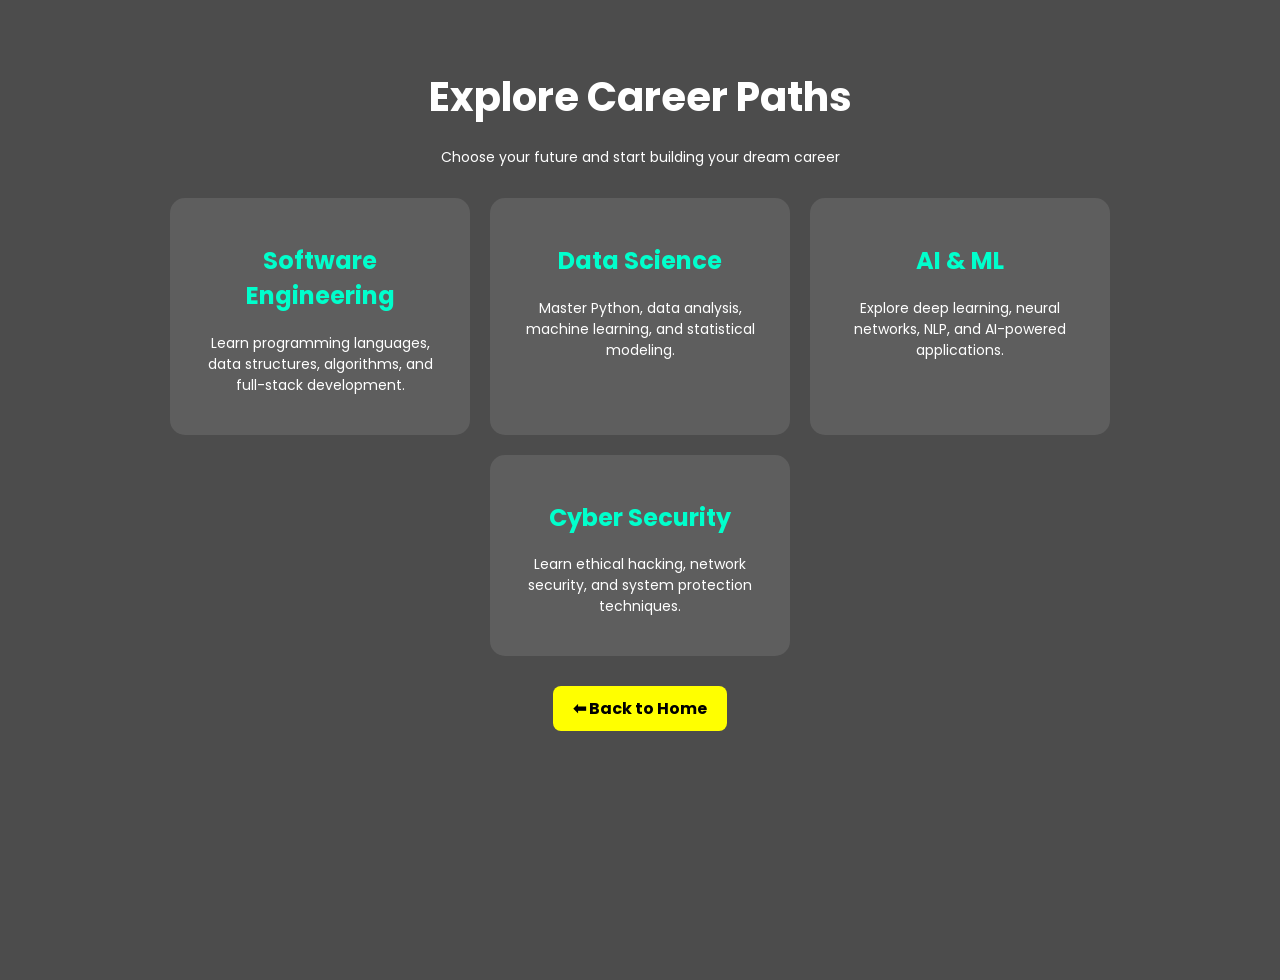
<file: career-paths.html>
<!DOCTYPE html>
<html lang="en">
<head>
    <meta charset="UTF-8">
    <title>Career Paths</title>
    <link href="https://fonts.googleapis.com/css2?family=Poppins:wght@300;500;700&display=swap" rel="stylesheet">

    <style>
        body {
            margin: 0;
            font-family: 'Poppins', sans-serif;
            color: white;
            text-align: center;
            background: url('https://images.unsplash.com/photo-1522202176988-66273c2fd55f') no-repeat center center/cover;
        }

        .overlay {
            background: rgba(0, 0, 0, 0.7);
            min-height: 100vh;
            padding: 40px;
        }

        h1 {
            font-size: 40px;
            margin-bottom: 20px;
        }

        .container {
            display: flex;
            justify-content: center;
            flex-wrap: wrap;
            gap: 20px;
            margin-top: 30px;
        }

        .card {
            background: rgba(255, 255, 255, 0.1);
            padding: 25px;
            border-radius: 15px;
            width: 250px;
            transition: 0.3s;
        }

        .card:hover {
            transform: scale(1.05);
            background: rgba(255, 255, 255, 0.2);
        }

        h2 {
            color: #00ffcc;
        }

        p {
            font-size: 14px;
        }

        .btn {
            display: inline-block;
            margin-top: 30px;
            padding: 10px 20px;
            background: yellow;
            color: black;
            text-decoration: none;
            border-radius: 8px;
            font-weight: bold;
        }

        .btn:hover {
            background: orange;
        }
    </style>
</head>

<body>

<div class="overlay">

    <h1>Explore Career Paths</h1>
    <p>Choose your future and start building your dream career</p>

    <div class="container">

        <div class="card">
            <h2>Software Engineering</h2>
            <p>Learn programming languages, data structures, algorithms, and full-stack development.</p>
        </div>

        <div class="card">
            <h2>Data Science</h2>
            <p>Master Python, data analysis, machine learning, and statistical modeling.</p>
        </div>

        <div class="card">
            <h2>AI & ML</h2>
            <p>Explore deep learning, neural networks, NLP, and AI-powered applications.</p>
        </div>

        <div class="card">
            <h2>Cyber Security</h2>
            <p>Learn ethical hacking, network security, and system protection techniques.</p>
        </div>

    </div>

    <a href="index.html" class="btn">⬅ Back to Home</a>

</div>

</body>
</html>
</file>
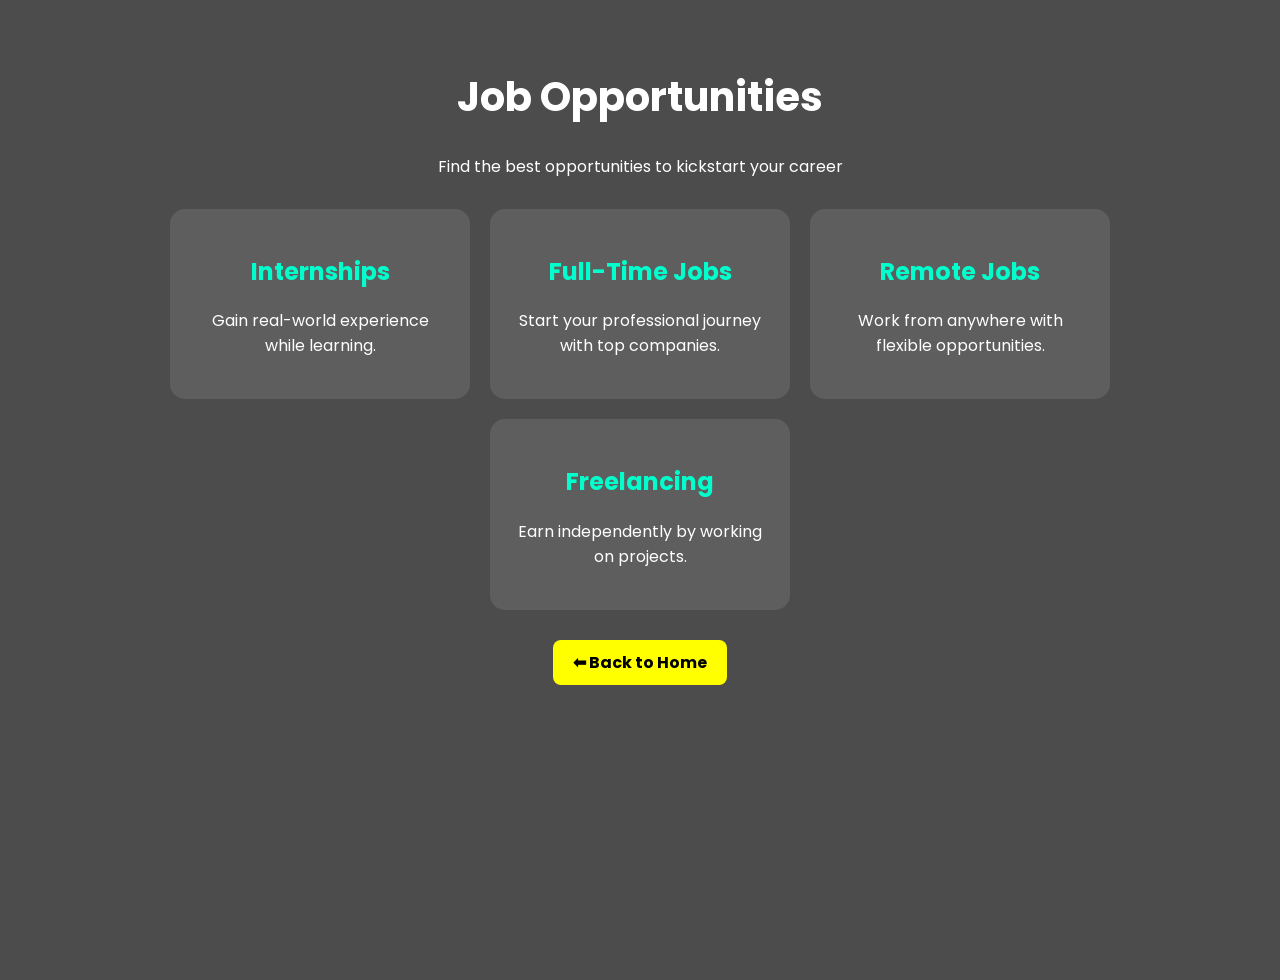
<file: jobs.html>
<!DOCTYPE html>
<html lang="en">
<head>
    <meta charset="UTF-8">
    <meta name="viewport" content="width=device-width, initial-scale=1.0">
    <title>Job Opportunities</title>

    <link href="https://fonts.googleapis.com/css2?family=Poppins:wght@300;500;700&display=swap" rel="stylesheet">

    <style>
        body {
            margin: 0;
            font-family: 'Poppins', sans-serif;
            color: white;
            text-align: center;
            background: url('https://images.unsplash.com/photo-1504384308090-c894fdcc538d') no-repeat center center/cover;
        }

        .overlay {
            background: rgba(0, 0, 0, 0.7);
            min-height: 100vh;
            padding: 40px;
        }

        h1 {
            font-size: 40px;
        }

        .container {
            display: flex;
            justify-content: center;
            flex-wrap: wrap;
            gap: 20px;
            margin-top: 30px;
        }

        .card {
            background: rgba(255, 255, 255, 0.1);
            padding: 25px;
            border-radius: 15px;
            width: 250px;
            transition: 0.3s;
        }

        .card:hover {
            transform: scale(1.05);
            background: rgba(255, 255, 255, 0.2);
        }

        h2 {
            color: #00ffcc;
        }

        .btn {
            display: inline-block;
            margin-top: 30px;
            padding: 10px 20px;
            background: yellow;
            color: black;
            text-decoration: none;
            border-radius: 8px;
            font-weight: bold;
        }

        .btn:hover {
            background: orange;
        }
    </style>
</head>

<body>

<div class="overlay">

    <h1>Job Opportunities</h1>
    <p>Find the best opportunities to kickstart your career</p>

    <div class="container">

        <div class="card">
            <h2>Internships</h2>
            <p>Gain real-world experience while learning.</p>
        </div>

        <div class="card">
            <h2>Full-Time Jobs</h2>
            <p>Start your professional journey with top companies.</p>
        </div>

        <div class="card">
            <h2>Remote Jobs</h2>
            <p>Work from anywhere with flexible opportunities.</p>
        </div>

        <div class="card">
            <h2>Freelancing</h2>
            <p>Earn independently by working on projects.</p>
        </div>

    </div>

    <a href="index.html" class="btn">⬅ Back to Home</a>

</div>

</body>
</html>
</file>
